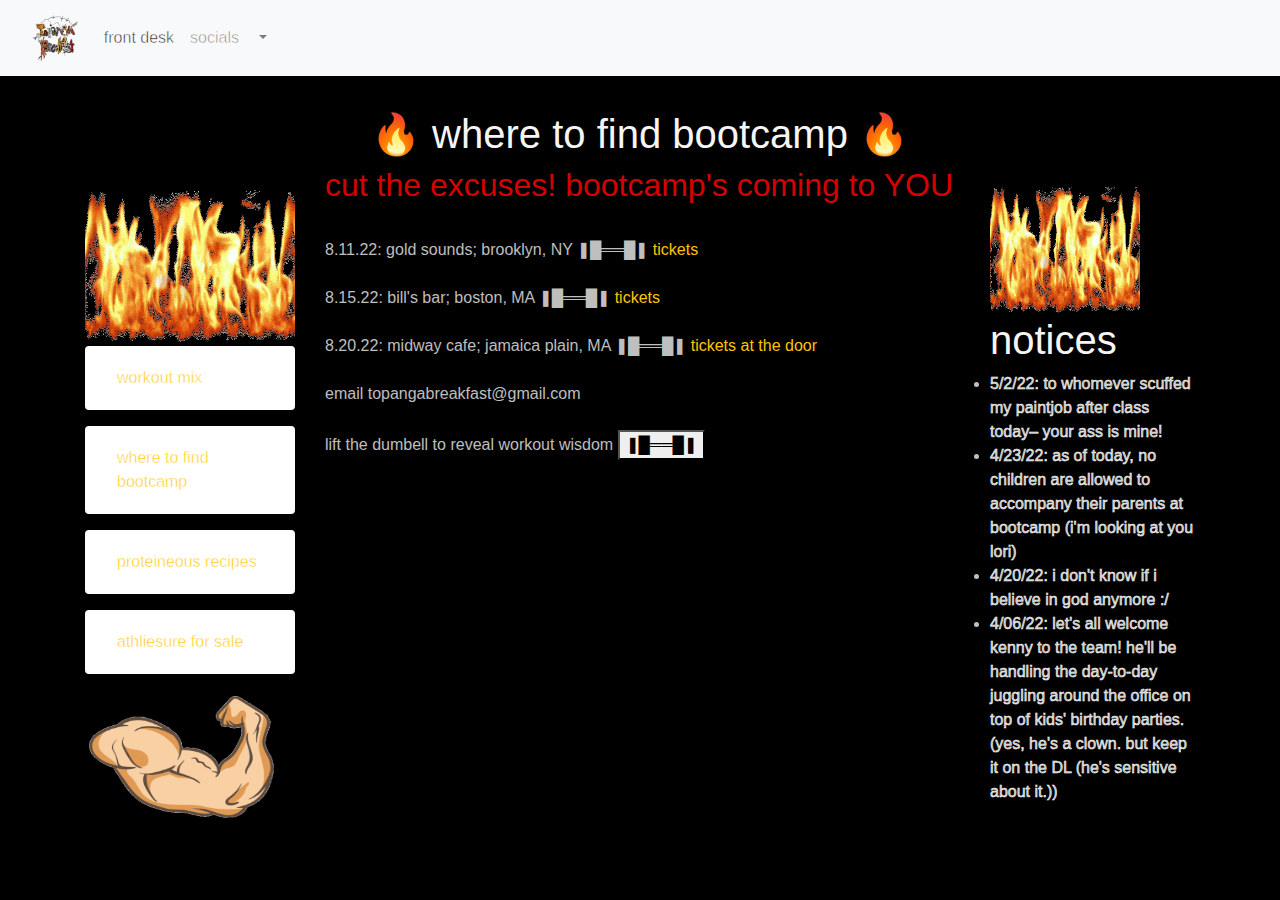
<file: public_displays_of_attention.html>
<!DOCTYPE html>
<html lang="en">
    <head>
        <title>
            public displays of attention
        </title>
        <meta charset="UTF-8">
        <link rel="stylesheet" href="https://cdn.jsdelivr.net/npm/bootstrap@4.3.1/dist/css/bootstrap.min.css" integrity="sha384-ggOyR0iXCbMQv3Xipma34MD+dH/1fQ784/j6cY/iJTQUOhcWr7x9JvoRxT2MZw1T" crossorigin="anonymous">
        <link rel="stylesheet" href="style.css">
        <script src="https://cdn.jsdelivr.net/npm/bootstrap@5.0.1/dist/js/bootstrap.min.js" integrity="sha384-Atwg2Pkwv9vp0ygtn1JAojH0nYbwNJLPhwyoVbhoPwBhjQPR5VtM2+xf0Uwh9KtT" crossorigin="anonymous"></script>
        <script src="https://cdn.jsdelivr.net/npm/bootstrap@5.0.1/dist/js/bootstrap.min.js" integrity="sha384-Atwg2Pkwv9vp0ygtn1JAojH0nYbwNJLPhwyoVbhoPwBhjQPR5VtM2+xf0Uwh9KtT" crossorigin="anonymous"></script>
    </head>
    <body>
        <nav class="navbar navbar-expand-lg navbar-light bg-light">
            <div class="container-fluid">
              <a class="navbar-brand" href="index.html"><img src="TopangaBreakfast-01.png" height="50" wwidth="150"></a>
              <button class="navbar-toggler" type="button" data-bs-toggle="collapse" data-bs-target="#navbarSupportedContent" aria-controls="navbarSupportedContent" aria-expanded="false" aria-label="Toggle navigation">
                <span class="navbar-toggler-icon"></span>
              </button>
              <div class="collapse navbar-collapse" id="navbarSupportedContent">
                <ul class="navbar-nav me-auto mb-2 mb-lg-0">
                  <li class="nav-item">
                    <a class="nav-link active" aria-current="page" href="index.html">front desk</a>
                  </li>
                  <li class="nav-item">
                    <a class="nav-link" href="#">socials</a>
                  </li>
                  <li class="nav-item dropdown">
                    <a class="nav-link dropdown-toggle" href="#" id="navbarDropdown" role="button" data-bs-toggle="dropdown" aria-expanded="false">
                    </a>
                    <ul class="dropdown-menu" aria-labelledby="navbarDropdown">
                      <li><a class="dropdown-item" href="https://www.instagram.com/topangabreakfast/">instagram</a></li>
                      <li><a class="dropdown-item" href="https://topangabreakfast.bandcamp.com/album/the-spaceship-of-love-slowing-down-in-flight">bandcamp</a></li>
                      <li><a class="dropdown-item" href="https://open.spotify.com/artist/6lViW0LKMW1xKVm0Dr53NS">spotify</a></li>
                    </ul>
                  </li>
                </ul>
              </div>
            </div>
          </nav>
        <hr><h1 style="text-align: center"> <a style="color: whitesmoke"> &#128293; where to find bootcamp &#128293;</a></h1>
    <div class="container">
        <div class="row justify-content-md-center">
            <div class="col">
                <ul class="nav flex-column">
                    <img id="flames" src="fire.gif" height="180" width="210">
                    <ol class="breadcrumb" style="background-color: rgb(255, 255, 255)">
                    <li class="nav-item">
                    <a class="nav-link active" href="music.html" style='color: rgb(255, 196, 2)'>workout mix</a>
                    </li></ol>
                    <ol class="breadcrumb" style="background-color: rgb(255, 255, 255)">
                    <li class="nav-item">
                    <a class="nav-link" href="public_displays_of_attention.html" style='color: rgb(255, 196, 2)'>where to find bootcamp</a>
                    </li></ol>
                    <ol class="breadcrumb" style="background-color: rgb(255, 255, 255)">
                    <li class="nav-item">
                    <a class="nav-link" href="recipes.html" style='color: rgb(255, 196, 2)'>proteineous recipes</a>
                    </li></ol>
                    <ol class="breadcrumb" style="background-color: rgb(255, 255, 255)">
                    <li class="nav-item">
                        <a class="nav-link" href="merchandise.html" style='color: rgb(255, 196, 2)'>athliesure for sale</a>
                    </li></ol>
                </ul>
                <img class="animate__animated animate__backInLeft animate__delay-2s" src="muscle.gif" alt="muscle" height="130" width="210">
            </div>
            <div class="col-7">
                <h2 style="color:rgba(255, 0, 0, 0.855)">cut the excuses! bootcamp's coming to YOU</h2><hr>
                8.11.22: gold sounds; brooklyn, NY ❚█══█❚ <a href="https://www.eventbrite.com/e/taraneh-granite-to-glass-bald-by-choice-topanga-breakfast-tickets-391991927407?aff=odcleoeventsincollection"style="color: rgb(255, 196, 2)">tickets</a><br><br>
                8.15.22: bill's bar; boston, MA ❚█══█❚ <a href="https://www.tixr.com/groups/breakingsoundboston/events/breaking-sound-boston-08-15-48149"style="color: rgb(255, 196, 2)">tickets</a><br><br>
                8.20.22: midway cafe; jamaica plain, MA ❚█══█❚ <a href="https://www.facebook.com/events/828077984848907"style="color: rgb(255, 196, 2)">tickets at the door</a><br><br>
                email topangabreakfast@gmail.com
                <!-- 5.17.22: dunkin' donuts center; providence, RI ❚█══█❚ <a href="#" id="tickets1" style="color: rgb(255, 196, 2)">tickets</a><br>
                5.19.22: smoothie king center; new orleans, LA ❚█══█❚ <a href="#" id="tickets2" style="color: rgb(255, 196, 2)">tickets</a><br>
                5.23.22: planet fitness; billings, MT ❚█══█❚ <a href="#" id="tickets1" style="color: rgb(255, 196, 2)">tickets</a><br>
                5.25.22: xcel energy center; minneapolis, MN ❚█══█❚ <a href="#" id="tickets3" style="color: rgb(255, 196, 2)">tickets</a><br>
                5.29.22: kid's choice awards; the kia forum; inglewood, CA ❚█══█❚ <a href="#" id="tickets4" style="color: rgb(255, 196, 2)">tickets</a><br>
                6.01.22: jovin's bday party; bounceU; gilbert, AZ ❚█══█❚ <a href="#" id="tickets5" style="color: rgb(255, 196, 2)">tickets</a><br>
                6.03.22: eric wareheim beefsteak dinner; black angus; roswell, NM ❚█══█❚ <a href="#" id="tickets6" style="color: rgb(255, 196, 2)">tickets</a><br>
                6.09.22: your mom's house, USA ❚█═█❚ <a href="#" id="tickets7" style="color: rgb(255, 196, 2)">tickets</a><br>
                6.10.22: top of the rock; new york city, new york state ❚█══█❚ <a href="#" id="tickets8" style="color: rgb(255, 196, 2)">tickets</a><br>
                6.12.22: 7 haviland, 3rd floor; boston, MA ❚█══█❚ <a href="#" id="tickets8" style="color: rgb(255, 196, 2)">tickets</a><br> -->
                <br><br>
<!--                 <h3 style="color:rgb(227, 46, 46) ">❚█══█❚❚█══█❚❚█══█❚❚█══█❚❚█══█❚❚█══█❚</h3>
                <h4 style="color:rgba(255, 179, 0, 0.855)">❚█══█❚ YOU CAN'T HANDLE THE TRUTH !!!!!!!!! ❚█══█❚<br></h2>
                <h3 style="color:rgb(277, 46, 46)">❚█══█❚❚█══█❚❚█══█❚❚█══█❚❚█══█❚❚█══█❚</h3><hr> -->
                lift the dumbell to reveal workout wisdom             
                <button onclick='reveal()'>❚█══█❚</button>
                <p id="reveal" style="color:rgba(255, 179, 0, 0.855)"></p>
                <script>
                    function reveal(){
                        document.querySelector('#reveal').innerHTML = "“Let your plans be dark and impenetrable as night, and when you move, fall like a thunderbolt.”― Sun Tzu, The Art of War"};
                </script>
            </div>
            <div class="col">
                <img alt="flames" src="fire.gif" height="150" width="150">
                <h1>notices</h1>
                <li>5/2/22: to whomever scuffed my paintjob after class today– your ass is mine! </li>
                <li>4/23/22: as of today, no children are allowed to accompany their parents at bootcamp (i'm looking at you lori)</li>
                <li>4/20/22: i don't know if i believe in god anymore :/</li>
                <li>4/06/22: let's all welcome kenny to the team! he'll be handling the day-to-day juggling around the office on top of kids' birthday parties.
                    (yes, he's a clown. but keep it on the DL (he's sensitive about it.))</li>
            </div>
        </div>
    </div> 
    <br>
<script src="https://cdn.jsdelivr.net/npm/popper.js@1.14.7/dist/umd/popper.min.js" integrity="sha384-UO2eT0CpHqdSJQ6hJty5KVphtPhzWj9WO1clHTMGa3JDZwrnQq4sF86dIHNDz0W1" crossorigin="anonymous"></script>
<script src="https://cdn.jsdelivr.net/npm/bootstrap@4.3.1/dist/js/bootstrap.min.js" integrity="sha384-JjSmVgyd0p3pXB1rRibZUAYoIIy6OrQ6VrjIEaFf/nJGzIxFDsf4x0xIM+B07jRM" crossorigin="anonymous"></script>
</body>
</html>
</file>
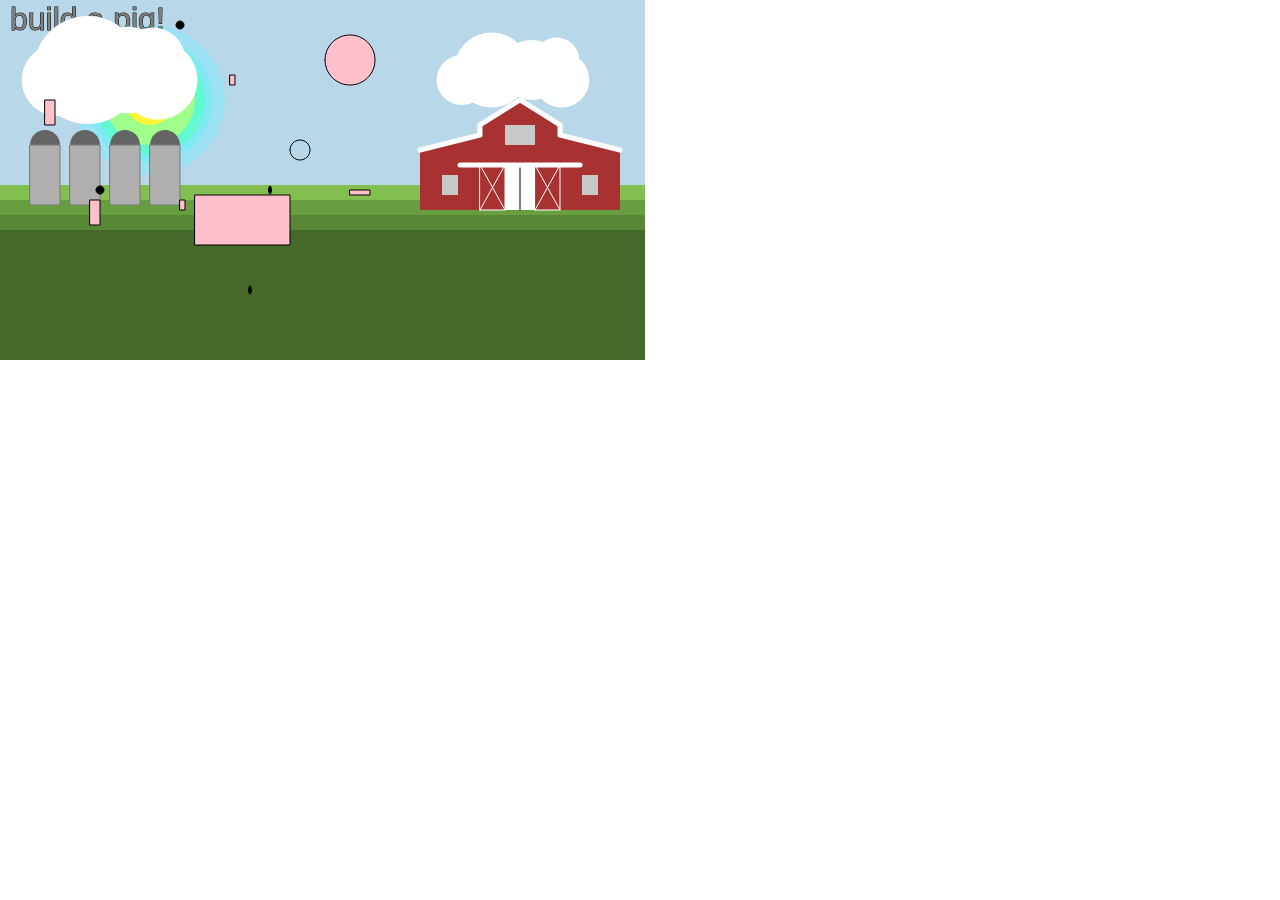
<file: draw_a_pig/pig.html>
<html>
<head>
  <meta charset="utf-8">
  <meta name="viewport" content="width=device-width, initial-scale=1.0">

  <!-- PLEASE NO CHANGES BELOW THIS LINE (UNTIL I SAY SO) -->
  <script language="javascript" type="text/javascript" src="libraries/p5.min.js"></script>
  <script language="javascript" type="text/javascript" src="draw_a_pig.js"></script>
  <!-- OK, YOU CAN MAKE CHANGES BELOW THIS LINE AGAIN -->

  <!-- This line removes any default padding and style.
       You might only need one of these values set. -->
  <style> body { padding: 0; margin: 0; } </style>
</head>

<body>
</body>
</html>
</file>
<file: style.css>
#toolset {
	display: none;
}
body {
	background-color: rgb(0, 0, 0);
	color: rgba(255, 255, 255, 0.75);
}

h1{
	color: whitesmoke;
}

li{
	-webkit-text-stroke: 0.5px rgb(255, 255, 255);
}
a:active {
	opacity: 0.7;
}

.page a.active {
	color: #f00;
}

i,
em {
	font-style: italic;
}

b,
strong {
	font-weight: bolder;
}

sub,
sup {
	position: relative;
	vertical-align: baseline;
}

sub {
	top: 0.3em;
}

sup {
	top: -0.4em;
}

s {
	text-decoration: line-through;
}

img {
	border: 0;
	padding: 0;
}

ul,
ol {
	margin: 0;
	padding: 0 0 0 2.5em;
	-webkit-text-stroke: 1px black;
}

blockquote {
	margin: 0;
	padding: 0 0 0 1em;
}

hr {
	background: rgba(0, 0, 0, 0.6);
	border: 0;
	height: 2px;
	display: block;
    margin-top: 1.0rem;
    margin-bottom: 1.0rem;
}

.content img {
	float: none;
	margin-bottom: 0;
    vertical-align: bottom;
}

[image-gallery="slideshow"] {
    margin-bottom: 2rem;
}

.gallery_image_caption {
    margin-top: 1.5rem;
    margin-bottom: 0.5rem;
    font-size: 1.1rem;
	font-weight: 400;
	color: rgba(0, 0, 0, 0.4);
	font-family: Diatype, Icons;
	font-style: normal;
	line-height: 1.2;	
}

/**
 * Loading Animation
 */

.loading[data-loading] {
	position: fixed;
	bottom: 8px; 
    left: 8px;
}

/**
 * Editor styles
 */

[data-predefined-style="true"] bodycopy {
	font-size: 1.4rem;
	font-weight: 400;
	color: rgba(255, 0, 0, 0.75);
	font-family: Diatype, Icons;
	font-style: normal;
	line-height: 1.2;
}

[data-predefined-style="true"] bodycopy a {
	color: rgba(171, 110, 110, 0.75);
	text-decoration: none;
}

bodycopy a.image-link,
bodycopy a.icon-link,
bodycopy a.image-link:hover,
bodycopy a.icon-link:hover {
	border-bottom: 0;
	padding-bottom: 0;
}

[data-predefined-style="true"] h1 {
	font-family: Diatype, Icons;
	font-style: normal;
	font-weight: 400;
	padding: 0;
	margin: 0;
	font-size: 3.2rem;
	line-height: 1;
	color: rgba(255, 255, 255, 0.75);
}

[data-predefined-style="true"] h1 a {
	color: rgba(0, 0, 0, 0.75);
}

[data-predefined-style="true"] h2 {
	font-family: Diatype, Icons;
	font-style: normal;
	font-weight: 500;
	padding: 0;
	margin: 0;
	color: rgba(0, 0, 0, 0.75);
	font-size: 2.2rem;
	line-height: 1.2;
	}

[data-predefined-style="true"] h2 a {
	color: rgba(0, 0, 0, 0.75);
}

[data-predefined-style="true"] small {
	display: inline-block;
	font-size: 1rem;
	line-height: 1.2;
	font-family: "Monument Grotesk Mono", Icons;
	font-style: normal;
	font-weight: 400;
	color: rgba(0, 0, 0, 0.6);
}

[data-predefined-style="true"] small a {
	color: rgba(0, 0, 0, 0.6);
	border-bottom-width: 0em;
}

/**
 * Breakpoints
 */


[data-css-preset] .page {
    background-color: initial /*!page_bgcolor*/;
}


.mobile .page,
[data-css-preset].mobile .page {
	position: relative;
	max-width: 100%;
	width: 100%;
	background-color: transparent /*!page_bgcolor*/;
}

[data-css-preset] .container {
	margin-left: auto /*!content_right*/;
	margin-right: 0 /*!content_right*/;
	text-align: left /*!text_left*/;
}

[data-css-preset] body {
	background-color: rgb(241, 218, 218)/*!body_bgcolor*/;
}

[data-css-preset] .container_width {
	width: 60%/*!content_right*/;
}

[data-css-preset] .content_padding {
	padding-top: 1.5rem /*!main_margin*/;
	padding-bottom: 1.5rem /*!main_margin*/;
	padding-left: 1.5rem /*!main_margin*/;
	padding-right: 1.5rem /*!main_margin*/;
}


/**
 * Thumbnails
 */

div[thumbnails] {
	justify-content: flex-start;
}

[data-css-preset] .thumbnails {
   	background-color: transparent/*!thumbnails_bgcolor*/;   
}

[data-css-preset] .thumbnails_width {
    width: 60%/*!thumbnails_width*/;
}

[data-css-preset] [thumbnails-pad] {
    padding: 0.75rem/*!thumbnails_padding*/;
}

[data-css-preset] [thumbnails-gutter] {
    margin: -1.5rem/*!thumbnails_padding*/;
}

[data-css-preset] [responsive-layout] [thumbnails-pad] {
    padding: 0.5rem/*!responsive_thumbnails_padding*/; 
}

[data-css-preset] [responsive-layout] [thumbnails-gutter] {
    margin: -1rem/*!responsive_thumbnails_padding*/; 
}

.thumbnails .thumb_image {
	outline: 0px solid rgba(0,0,0,.12);
    outline-offset: -1px;
}

.thumbnails .title {
    margin-top: 1.0rem;
    margin-bottom: 2rem;
    font-size: 1.5rem;
	font-weight: 400;
	color: rgba(0, 0, 0, 0.85);
	font-family: Diatype, Icons;
	font-style: normal;
	line-height: 1.3;
}

.thumbnails .tags {
    margin-top: .8rem;
    margin-bottom: 1.5rem;
    font-size: 1rem;
	font-weight: 400;
	color: rgba(0, 0, 0, 0.6);
	font-family: "Monument Grotesk Mono", Icons;
	font-style: normal;
	line-height: 1.2;
}

.thumbnails .tags a {
	border-bottom: 0;
    color: rgba(0, 0, 0, 0.5);
    text-decoration: none;
}

.thumbnails .has_title .tags {
	margin-top: -1.8rem;
}

/**
 * Site Menu Button
 */

[data-css-preset] #site_menu_button {
    color: rgba(0, 0, 0, 0.75);
    line-height: 1;
    font-size: 30px /*!site_menu_button*/;
    padding: 6px;
    line-height: 1;
    background: rgba(33, 32, 46, 0);
    position: fixed;
	right: 2rem /*!site_menu_button*/;
	top: 2rem /*!site_menu_button*/;
}

body.mobile #site_menu_button {
	margin: -10px;
    font-size: 32px;
}

#site_menu_button.custom_icon {
	width: 40px;
    height: auto;
}

#site_menu_button.active {
	display: none;
}


/**
 * Site Menu
 */

#site_menu {
	font-family: -apple-system, BlinkMacSystemFont, "Segoe UI", Roboto, Oxygen, Ubuntu, Cantarell, "Open Sans", "Helvetica Neue", sans-serif, "Sans Serif", Icons;
	background: rgba(20, 20, 20, 0.95);
	font-size: 20px;
	font-style: normal;
	font-weight: 400;
	padding: 20px 30px 90px 30px;
	max-width: 400px;
	min-width: 300px;
	text-align: left;
	display: flex;
	justify-content: flex-start;
}

body.mobile #site_menu {
	width: 100%;
}

#site_menu .page-link a {
	color: rgba(255, 255, 255, 0.75);
}

#site_menu .set-link > a {
	color: rgba(255, 255, 255, 0.75);
	font-weight: bold;
}

#site_menu a:active {
	opacity: .7;
}

#site_menu a.active {
	opacity: .4;
}

#site_menu .close {
	display: none;
	color: rgba(255, 255, 255, 0.4);
	line-height: .85em;
	font-size: 45px;
}

body.mobile #site_menu .close {
	display: block;
	font-size: 50px;
	line-height: 1em;
}

#site_menu .break {
	height: 28px;
}

#site_menu .indent {
	margin-left: 28px;
}

/*
 * Shop Button
 */

[data-css-preset] #shop_button {
	color: rgba(0, 0, 0, 0.85);
    background: transparent;
	font-size: 32px;
    font-style: normal;
	font-weight: 400;
    line-height: 1;
    position: fixed;
	padding: 6px;
	top: 1rem /*!shop_button*/;
	left: 1.5rem /*!shop_button*/;
}

#shop_button.text {
    font-size: 1.6rem;
	font-weight: 400;
	color: rgba(0, 0, 0, 0.75);
	font-family: Diatype, Icons;
    padding: 0;
    line-height: 1.3;
	font-style: normal;
}

#shop_button.custom_icon {
	width: 40px;
    height: auto;
}

body.mobile #shop_button:not(.text) {
	margin: -6px;
    font-size: 40px;
}

/*
 * Shop Product Widget
 */

.shop_product {
    width: 100%;
	max-width: 22rem;
    position: relative;
    display: block;
}

.shop_product .price {
	font-family: Diatype, Icons;
	font-size: 1.6rem;
	line-height: 1;
	color: rgba(0, 0, 0, 0.75);
    display: block;
    margin-bottom: 1rem;
	font-style: normal;
	font-weight: 400;
}

.shop_product .dropdown {
	font-family: -apple-system, BlinkMacSystemFont, "Segoe UI", Roboto, Oxygen, Ubuntu, Cantarell, "Open Sans", "Helvetica Neue", sans-serif, "Sans Serif", Icons;
    font-size: 1.3rem;
    display: inline-block;
	width: 100%;
    border: 1px solid rgba(0,0,0,.2);
    background:  white url(https://static.cargo.site/assets/images/select-line-arrows.svg) no-repeat right;
    margin-bottom: 1rem;
    line-height: 1.4;
    padding: .7rem 2.5rem 0.6rem 1rem;
	font-style: normal;
	font-weight: 400;
    color: rgba(0, 0, 0, 0.75);
}

.shop_product .button {
	font-family: Diatype, Icons;
	font-size: 1.3rem;
    background: rgba(0, 0, 0, 0.75);
    color: rgba(255,255,255,1);
    flex: 0 0 50%;
    text-align: left;
    display: inline-block;
	line-height: 1;
    padding: .8rem 1rem 0.8rem;
	font-style: normal;
	font-weight: 700;
}

/*
 * Image Zoom
 */

.content img.image-zoom:active {
  opacity: .7;
}

/**
 * Quick View
 */

[data-css-preset] .quick-view {
    padding-top: 2.5rem /*!quick_view_padding*/;
    padding-bottom: 2.5rem /*!quick_view_padding*/;
    padding-left: 2.5rem /*!quick_view_padding*/;
    padding-right: 2.5rem /*!quick_view_padding*/;
    height: 100% /*!quick_view_height*/;
    width: 100% /*!quick_view_width*/;
}

body.mobile .quick-view {
    width: 100%;
    height: 100%;
    margin: 0;
}


[data-css-preset] .quick-view-background {
	background: rgba(255, 255, 255, 1) /*!quick_view_bgcolor*/;
}

.quick-view-caption {
	font-family: Diatype, Icons;
    transition: 100ms opacity ease-in-out;
    position: absolute;
    bottom: 0;
    left: 0;
    right: 0;
    margin: 3.5rem 0;
    text-align: center;
    font-size: 1.6rem;
	font-style: normal;
	font-weight: 400;
    line-height: 1.3;
}

.quick-view-caption span {
    padding: 0.5rem 1rem;
    display: inline-block;
    background: rgba(0,0,0,0.4);
    color: white;
}


/**
 * Quick View Navigation 
 */

.quick-view-navigation .left-arrow {
    left: 10px;
}

.quick-view-navigation .right-arrow {
    right: 10px;
}

.quick-view-navigation .left-arrow,
.quick-view-navigation .right-arrow {
    /* Change height/width together to scale */
    height: 36px;
    width: 36px;
}

.quick-view-navigation .left-arrow .inner-color,
.quick-view-navigation .right-arrow .inner-color {
    stroke: #fff;
    stroke-width: 0px;
}

.quick-view-navigation .left-arrow .outer-color,
.quick-view-navigation .right-arrow .outer-color {
    stroke: rgba(0, 0, 0, 0.85);
    stroke-width: 2px;
}

.quick-view-navigation .close-button {  
    top: 10px;
    right: 10px;
    /* Change height/width together to scale */
    width: 36px;
    height: 36px;
}

.quick-view-navigation .close-button .inner-color {
    stroke: #fff;
    stroke-width: 0px;
}

.quick-view-navigation .close-button .outer-color {
    stroke: rgba(0, 0, 0, 0.85);
    stroke-width: 2px;
}

/** 
 * Image Gallery Navigation Arrows 
 */
 
.image-gallery-navigation .left-arrow,
.image-gallery-navigation .right-arrow {
    /* Change height/width together to scale */
    height: 36px;
    width: 36px;
}

.image-gallery-navigation .left-arrow .inner-color,
.image-gallery-navigation .right-arrow .inner-color {
    stroke: #fff;
    stroke-width: 2px;
}

.image-gallery-navigation .left-arrow .outer-color,
.image-gallery-navigation .right-arrow .outer-color {
    stroke: rgba(0, 0, 0, 0.6);
    stroke-width: 3px;
}

/**
 * Wallpaper Backdrop Navigation Arrows 
 */

.wallpaper-navigation .left-arrow,
.wallpaper-navigation .right-arrow {
   /* Change height/width together to scale */
   width: 36px;
   height: 36px;
}

.wallpaper-navigation .left-arrow .inner-color,
.wallpaper-navigation .right-arrow .inner-color {
   stroke: #fff;
    stroke-width: 2px;
}

.wallpaper-navigation .left-arrow .outer-color,
.wallpaper-navigation .right-arrow .outer-color {
    stroke: rgba(0, 0, 0, 0.6);
    stroke-width: 3px;
}


/**
 * Feed
 */

.feed .content_container .page {
    border-top: 0px dashed rgba(0, 0, 0, 0.2);
}

.feed .content_container .page_container:first-child .page {
	border-top: 0;
}



/*
 * Audio Player
 */

.audio-player {
    max-width: 36rem;
    height: 3.3rem;
    outline: 1px solid rgba(0,0,0,0.15);
    color: rgba(0, 0, 0, 0.6);
    background: #fff;
    font-size: 1.4rem;
    line-height: 1.3;
	font-family: Diatype, Icons;
    font-style: normal;
    font-weight: 400;
    text-align: left;
    margin: 1px 1px 1em 1px;
}

body.mobile .audio-player {
    max-width: 100%;
}

.audio-player .separator {
    width: 1px;
    background-color: rgba(0,0,0,0.15);
}

.audio-player .button {
    background: transparent;
    cursor: pointer;
    fill: rgba(0, 0, 0, 0.85);
}

.audio-player .icon {
    fill: rgba(0, 0, 0, 0.85);
    padding: 30%;
    width: 100%;
    margin: auto;
}

.audio-player .buffer {
    background: rgba(0,0,0,0.03);
}

.audio-player .progress {
    background: rgba(0,0,0,0.1);
}

.audio-player .progress-indicator {
    border: 1px solid rgba(0, 0, 0, 0.7);
    width: 1px;
    height: 100%;
    right: 0;
    position: absolute;
    cursor: ew-resize;
}

.audio-player .note-icon {
    height: 100%;
    width: 3.8rem;
    padding: 0.9rem;
    fill: rgba(0, 0, 0, 0.5);
}

.audio-player .current-time {
    padding-left: 1rem;
}

.audio-player .total-time {
    padding-right: 1rem;
}

html {
    cursor: url(sword.png), auto;
	cursor: url(sword.png), pointer;
	cursor: url(sword.png), text;
}


.row {
    display: flex;
  }
</file>
